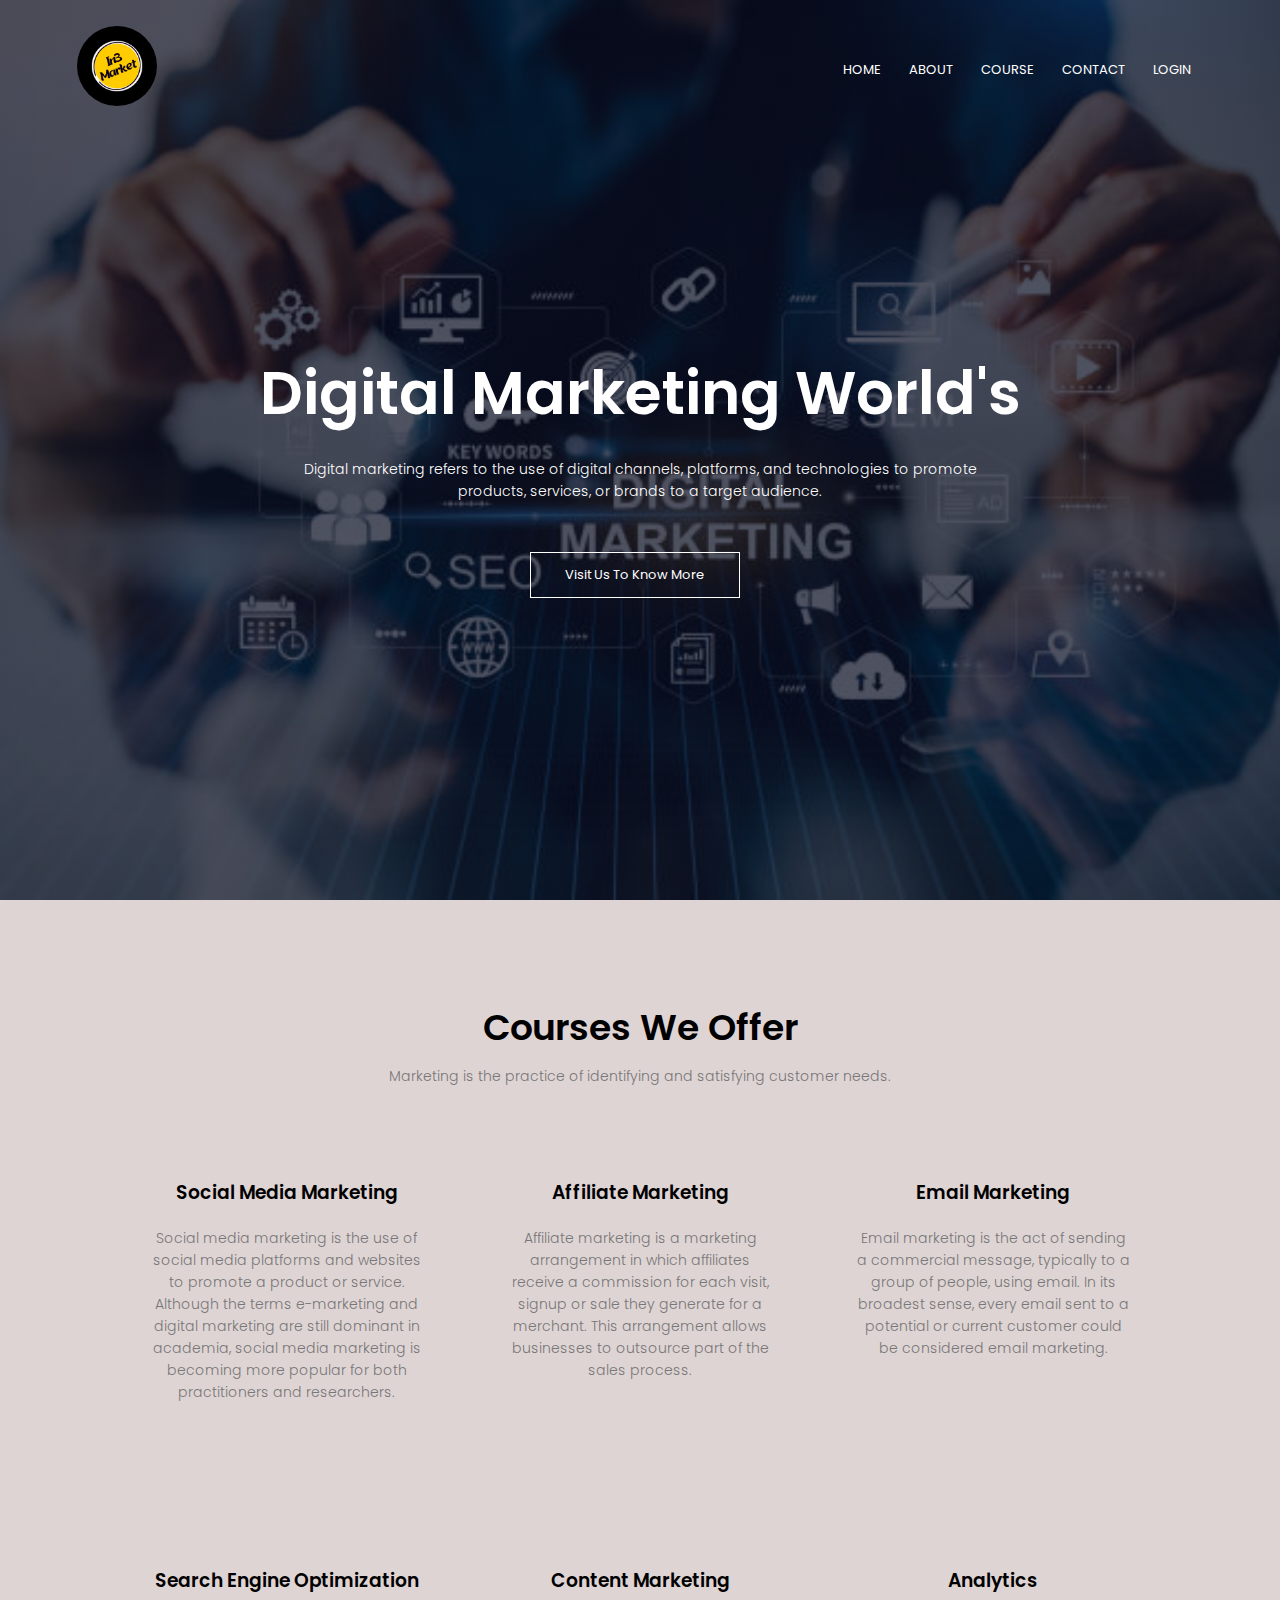
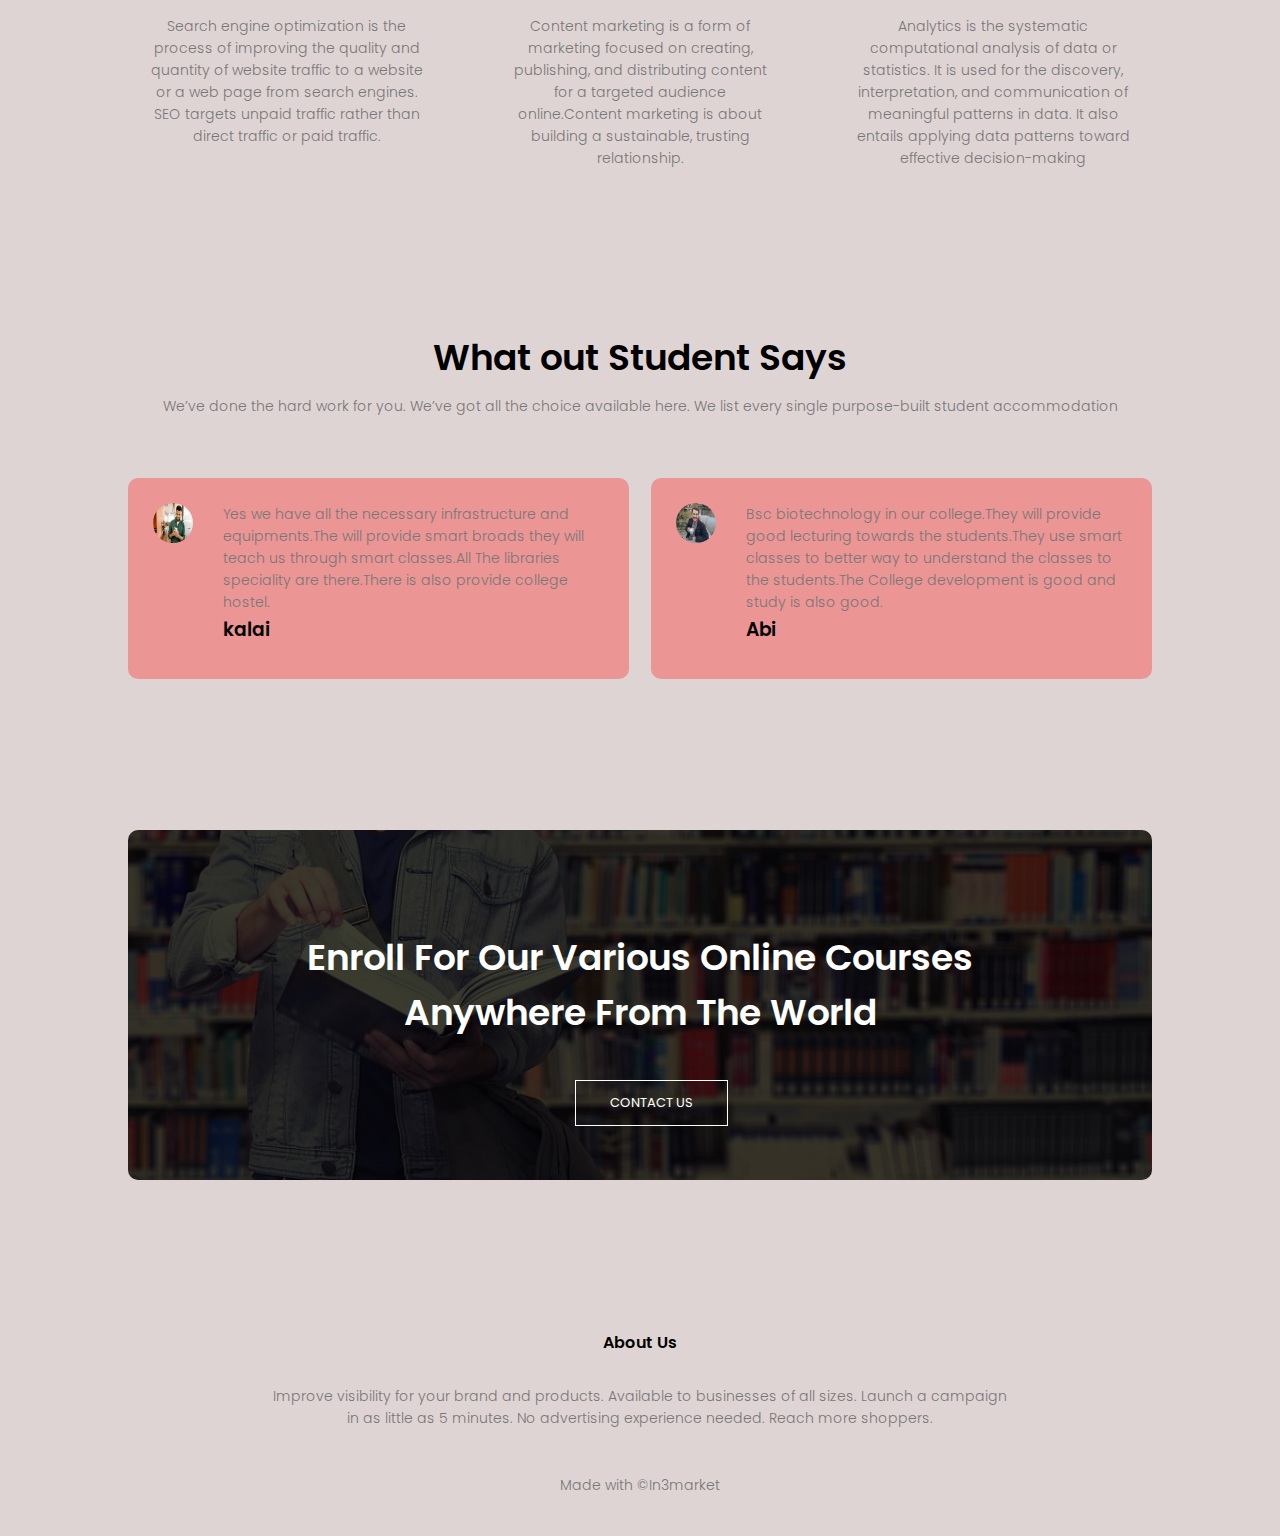
<file: index.html>
<!DOCTYPE html>
<html lang="en">
<head>
  <meta charset="UTF-8">
  <meta name="viewport" content="width=device-width, initial-scale=1.0">
  <title>In3market.com</title>
  <link rel="stylesheet" href="./css_index.css">
  <link rel="preconnect" href="https://fonts.googleapis.com">
<link rel="preconnect" href="https://fonts.gstatic.com" crossorigin>
<link href="https://fonts.googleapis.com/css2?family=Poppins:wght@200;300;400;600;700&display=swap" rel="stylesheet">
<link rel="stylesheet" href="https://cdnjs.cloudflare.com/ajax/libs/font-awesome/6.1.1/css/all.min.css" integrity="sha512-KfkfwYDsLkIlwQp6LFnl8zNdLGxu9YAA1QvwINks4PhcElQSvqcyVLLD9aMhXd13uQjoXtEKNosOWaZqXgel0g==" crossorigin="anonymous" referrerpolicy="no-referrer" />
  
</head>
<body>
  <section class="header">
    <nav>
      <a href="index.html"><img class="logo" src="image/logo.png" alt=""></a>
      <div class="nav-links" id="navLinks">
        <i class="fa fa-times" onclick="hideMenu()"></i>
        <ul>
          <li><a href="./index.html" >HOME</a></li>
          <li><a href="./about.html" target="_blank">ABOUT</a></li>
          <li><a href="./course.html" target="_blank">COURSE</a></li>
          <li><a href="./contact.html" target="_blank">CONTACT</a></li>
          <li><a href="./login.html" target="_blank">LOGIN</a></li>
        </ul>
      </div>
      <i class="fa fa-bars" onclick="showMenu()"></i>
    </nav>
    
    <div class="text-box">
      <h1>Digital Marketing World's</h1>
      <p>Digital marketing refers to the use of digital channels, platforms, and technologies to promote <br>products, services, or brands to a target audience. </p>
      <a href="" class="hero">Visit Us To Know More</a>
    </div>
  </section>

<!--course -->
<section class="course">
  <h1>Courses We Offer</h1>
  <p>Marketing is the practice of identifying and satisfying customer needs. </p>
  <div class="row">
    <div class="course-col">
      <h3>Social Media Marketing</h3>
      <p>Social media marketing is the use of social media platforms and websites to promote a product or service. Although the terms e-marketing and digital marketing are still dominant in academia, social media marketing is becoming more popular for both practitioners and researchers.</p>
    </div>
    <div class="course-col">
      <h3>Affiliate Marketing</h3>
      <p>Affiliate marketing is a marketing arrangement in which affiliates receive a commission for each visit, signup or sale they generate for a merchant. This arrangement allows businesses to outsource part of the sales process. </p>
    </div>
    <div class="course-col">
      <h3>Email Marketing</h3>
      <p>Email marketing is the act of sending a commercial message, typically to a group of people, using email. In its broadest sense, every email sent to a potential or current customer could be considered email marketing.</p>
    </div>
  </div>
</section>  

<section class="course1">
  
  <div class="row">
    
    <div class="course-col">
      <h3>Search Engine Optimization</h3>
      <p>Search engine optimization is the process of improving the quality and quantity of website traffic to a website or a web page from search engines. SEO targets unpaid traffic rather than direct traffic or paid traffic.</p>
    </div>
    <div class="course-col">
      <h3>Content Marketing</h3>
      <p>Content marketing is a form of marketing focused on creating, publishing, and distributing content for a targeted audience online.Content marketing is about building a sustainable, trusting relationship. </p>
    </div>
    <div class="course-col">
      <h3>Analytics</h3>
      <p>Analytics is the systematic computational analysis of data or statistics. It is used for the discovery, interpretation, and communication of meaningful patterns in data. It also entails applying data patterns toward effective decision-making</p>
    </div>
  </div>
</section> 
<!-- testimonials -->
<section class="testimonials">
  <h1>What out Student Says</h1>
  <p>We’ve done the hard work for you. We’ve got all the choice available here. We list every single purpose-built student accommodation</p>
  <div class="row">
    <div class="testimonial-col">
     <img src="./image/user-1.webp">
     <div>
      <p>Yes we have all the necessary infrastructure and equipments.The will provide smart broads they will teach us through smart classes.All The libraries speciality are there.There is also provide college hostel.</p>
      <h3>kalai</h3>
      <i class="fa-solid fa-star" style="color: #ebe40f;"></i><i class="fa-solid fa-star" style="color: #ebe40f;"></i><i class="fa-solid fa-star" style="color: #ebe40f;"></i><i class="fa-solid fa-star" style="color: #ebe40f;"></i>
      <i class="fa-regular fa-star" style="color: #2e2e28;"></i>
    </div>
    </div>
     <div class="testimonial-col">
      <img src="./image/user-2.jpg">
      <div>
      <p>Bsc biotechnology in our college.They will provide good lecturing towards the students.They use smart classes to better way to understand the classes to the students.The College development is good and study is also good.</p>
      <h3>Abi</h3>
      <i class="fa-solid fa-star" style="color: #ebe40f;"></i><i class="fa-solid fa-star" style="color: #ebe40f;"></i><i class="fa-solid fa-star" style="color: #ebe40f;"></i><i class="fa-solid fa-star" style="color: #ebe40f;"></i>
      <i class="fa-solid fa-star-half" style="color: #f9f115;"></i>
    </div>
         </div>
  </div>
</section>

<!-- Action -->
<section class="act">
  <h1>Enroll For Our Various Online Courses <br>Anywhere From The World</h1>
  <a href="" class="act-hero" id="us" >CONTACT US</a>
</section>

<!-- footer -->

<section class="footer">
  <h4>About Us</h4>
  <p>Improve visibility for your brand and products. Available to businesses of all sizes. Launch a campaign <br> in as little as 5 minutes. No advertising experience needed. Reach more shoppers.</p>
  <div class="icons">
    <i class="fa-brands fa-facebook" style="color: #4b7dd2;"></i>
    <i class="fa-brands fa-instagram" style="color: #e71328;"></i>
    <i class="fa-brands fa-twitter" style="color: #8ab1f4;"></i>
    <i class="fa-brands fa-linkedin" style="color: #0840a1;"></i>
  </div>
  <p>Made with &copy;In3market</p>
</section>

  <script>
    var navLinks = document.getElementById("navLinks");
   function showMenu(){
    navLinks.style.right ="0"
   }
   function hideMenu(){
    navLinks.style.right ="-200"
   }
  </script>
</body>
</html>
</file>
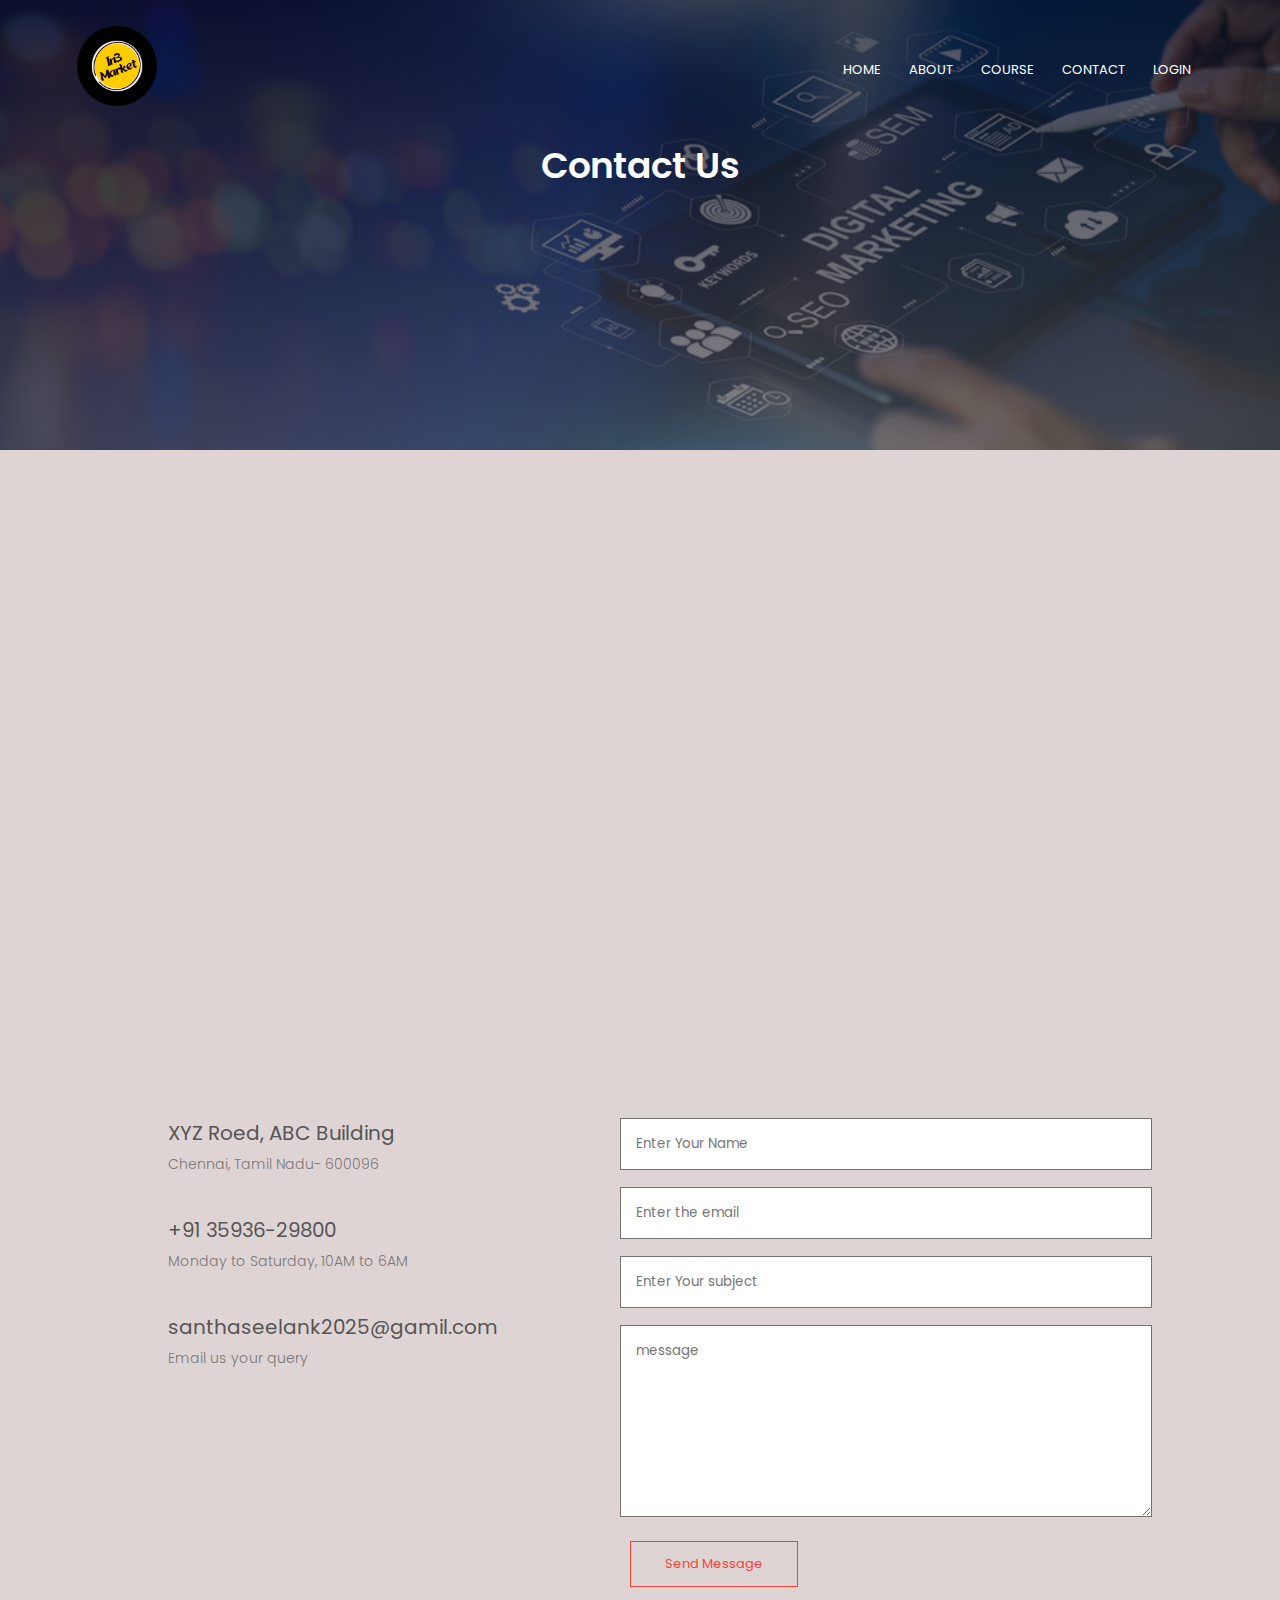
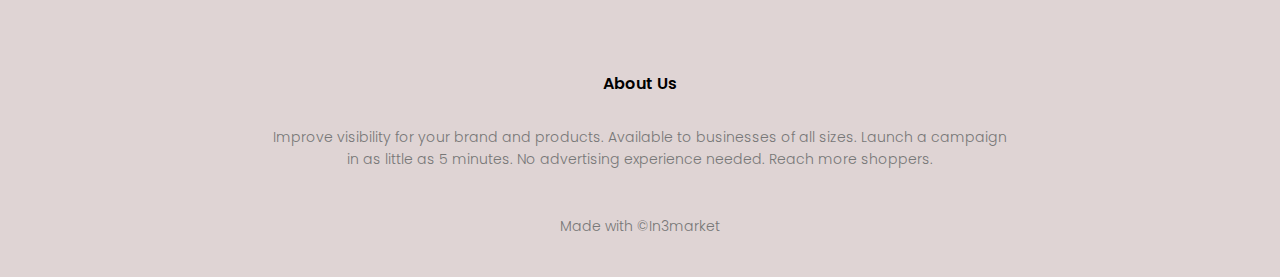
<file: contact.html>
<!DOCTYPE html>
<html lang="en">
<head>
  <meta charset="UTF-8">
  <meta name="viewport" content="width=device-width, initial-scale=1.0">
  <link rel="stylesheet" href="./css_index.css">
  <link rel="preconnect" href="https://fonts.googleapis.com">
<link rel="preconnect" href="https://fonts.gstatic.com" crossorigin>
<link href="https://fonts.googleapis.com/css2?family=Poppins:wght@200;300;400;600;700&display=swap" rel="stylesheet">
<link rel="stylesheet" href="https://cdnjs.cloudflare.com/ajax/libs/font-awesome/6.1.1/css/all.min.css" integrity="sha512-KfkfwYDsLkIlwQp6LFnl8zNdLGxu9YAA1QvwINks4PhcElQSvqcyVLLD9aMhXd13uQjoXtEKNosOWaZqXgel0g==" crossorigin="anonymous" referrerpolicy="no-referrer" />
  <title>Contact Us</title>
</head>
<body>
  <section class="sub-header">
    <nav>
      <a href="index.html"><img class="logo" src="image/logo.png" alt=""></a>
      <div class="nav-links" id="navLinks">
        <i class="fa fa-times" onclick="hideMenu()"></i>
        <ul>
          <li><a href="./index.html" >HOME</a></li>
          <li><a href="./about.html" >ABOUT</a></li>
          <li><a href="./course.html">COURSE</a></li>
          <li><a href="./contact.html">CONTACT</a></li>
          <li><a href="./login.html" >LOGIN</a></li>
        </ul>
      </div>
      <i class="fa fa-bars" onclick="showMenu()"></i>
    </nav>
    <div >
      <h1>Contact Us</h1>
    </div>
  </section>
<!-- content -->
<section class="location">
  <iframe src="https://www.google.com/maps/embed?pb=!1m14!1m12!1m3!1d971.9918949581845!2d80.2353714636886!3d12.973925419101034!2m3!1f0!2f0!3f0!3m2!1i1024!2i768!4f13.1!5e0!3m2!1sen!2sin!4v1696231691700!5m2!1sen!2sin" width="600" height="450" style="border:0;" allowfullscreen="" loading="lazy" referrerpolicy="no-referrer-when-downgrade"></iframe>
</section>
<section class="contact-us">
  <div class="row">
    <div class="contact-col">
      <div>
        <i class="fa-solid fa-house fa-xl" style="color: #f44336;"></i>
        <span>
          <h4>XYZ Roed, ABC Building</h4>
          <p>Chennai, Tamil Nadu- 600096</p>
        </span>
      </div>
      <div>
        <i class="fa-solid fa-phone fa-xl" style="color: #f44336;"></i>
        <span>
          <h4>+91 35936-29800</h4>
          <p>Monday to Saturday, 10AM to 6AM </p>
        </span>
      </div>
      <div>
        <i class="fa-solid fa-envelope fa-xl" style="color: #f44336;"></i>
        <span>
          <h4>santhaseelank2025@gamil.com</h4>
          <p>Email us your query</p>
        </span>
      </div>
    </div>
    <div class="contact-col">
      <form action="form.php" method="post">
        <input type="text" name="name" placeholder="Enter Your Name" required>
        <input type="email" name="email" placeholder="Enter the email " required>
        <input type="text" name="subject" placeholder="Enter Your subject" required>
        <textarea  rows="8"  name="message" placeholder="message"></textarea><br>
        <button class="hero red-btn" type="submit">Send Message </button>
      </form>
    </div>
  </div>
</section>

  <!-- footer -->
  <section class="footer">
    <h4>About Us</h4>
    <p>Improve visibility for your brand and products. Available to businesses of all sizes. Launch a campaign <br> in as little as 5 minutes. No advertising experience needed. Reach more shoppers.</p>
    <div class="icons">
      <i class="fa-brands fa-facebook" style="color: #4b7dd2;"></i>
      <i class="fa-brands fa-instagram" style="color: #e71328;"></i>
      <i class="fa-brands fa-twitter" style="color: #8ab1f4;"></i>
      <i class="fa-brands fa-linkedin" style="color: #0840a1;"></i>
    </div>
    <p>Made with &copy;In3market</p>
  </section>
  
    <script>
      var navLinks = document.getElementById("navLinks");
     function showMenu(){
      navLinks.style.right ="0"
     }
     function hideMenu(){
      navLinks.style.right ="-200"
     }
    </script>
</body>
</file>
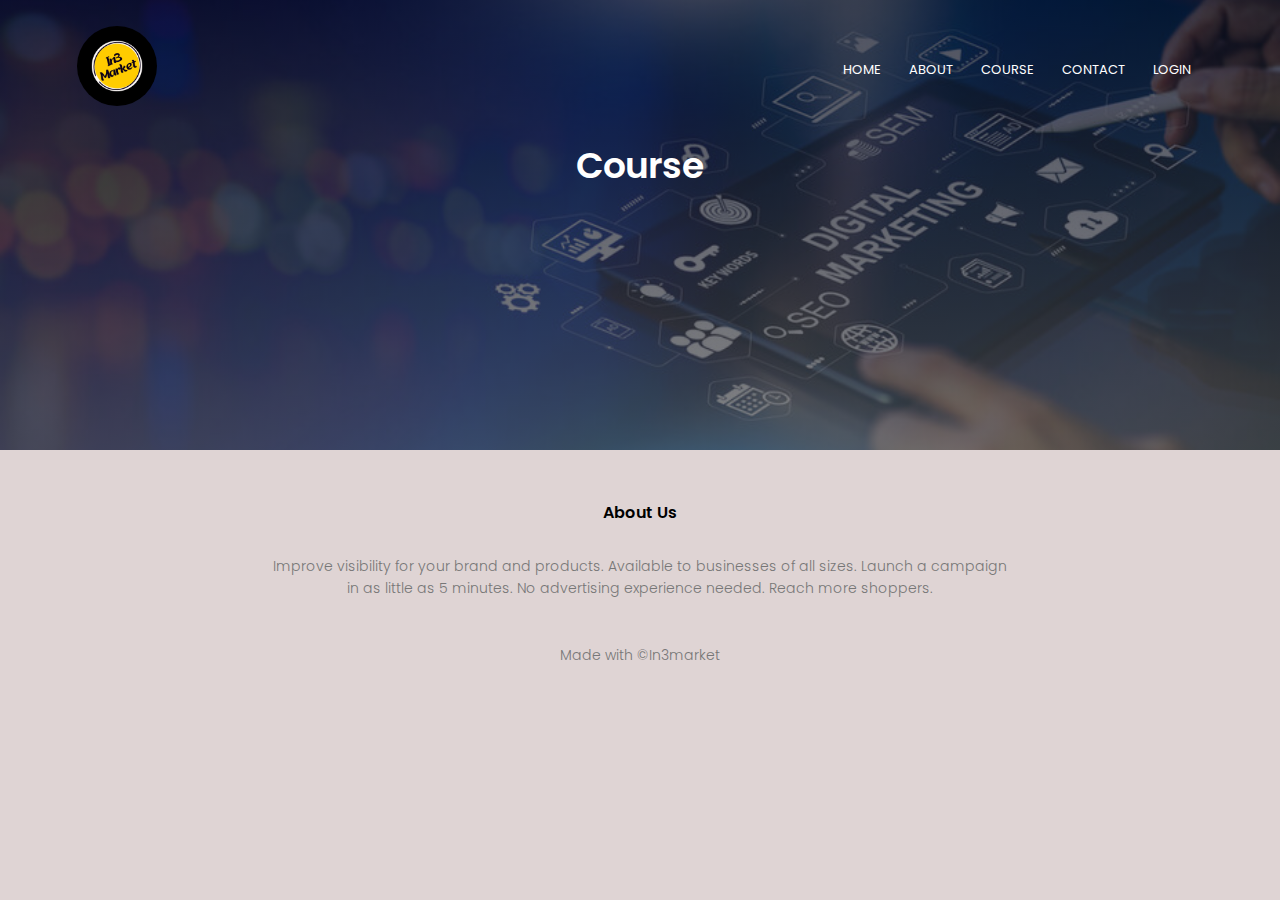
<file: course.html>
<!DOCTYPE html>
<html lang="en">
<head>
  <meta charset="UTF-8">
  <meta name="viewport" content="width=device-width, initial-scale=1.0">
  <link rel="stylesheet" href="./css_index.css">
  <link rel="preconnect" href="https://fonts.googleapis.com">
<link rel="preconnect" href="https://fonts.gstatic.com" crossorigin>
<link href="https://fonts.googleapis.com/css2?family=Poppins:wght@200;300;400;600;700&display=swap" rel="stylesheet">
<link rel="stylesheet" href="https://cdnjs.cloudflare.com/ajax/libs/font-awesome/6.1.1/css/all.min.css" integrity="sha512-KfkfwYDsLkIlwQp6LFnl8zNdLGxu9YAA1QvwINks4PhcElQSvqcyVLLD9aMhXd13uQjoXtEKNosOWaZqXgel0g==" crossorigin="anonymous" referrerpolicy="no-referrer" />
  <title>Contact Us</title>
</head>
<body>
  <section class="sub-header">
    <nav>
      <a href="index.html"><img class="logo" src="image/logo.png" alt=""></a>
      <div class="nav-links" id="navLinks">
        <i class="fa fa-times" onclick="hideMenu()"></i>
        <ul>
          <li><a href="./index.html" >HOME</a></li>
          <li><a href="./about.html" >ABOUT</a></li>
          <li><a href="./course.html" >COURSE</a></li>
          <li><a href="./contact.html" >CONTACT</a></li>
          <li><a href="./login.html" >LOGIN</a></li>
        </ul>
      </div>
      <i class="fa fa-bars" onclick="showMenu()"></i>
    </nav>
    <div >
      <h1>Course</h1>
    </div>
  </section>
<!-- content -->

  <!-- footer -->
  <section class="footer">
    <h4>About Us</h4>
    <p>Improve visibility for your brand and products. Available to businesses of all sizes. Launch a campaign <br> in as little as 5 minutes. No advertising experience needed. Reach more shoppers.</p>
    <div class="icons">
      <i class="fa-brands fa-facebook" style="color: #4b7dd2;"></i>
      <i class="fa-brands fa-instagram" style="color: #e71328;"></i>
      <i class="fa-brands fa-twitter" style="color: #8ab1f4;"></i>
      <i class="fa-brands fa-linkedin" style="color: #0840a1;"></i>
    </div>
    <p>Made with &copy;In3market</p>
  </section>
  
    <script>
      var navLinks = document.getElementById("navLinks");
     function showMenu(){
      navLinks.style.right ="0"
     }
     function hideMenu(){
      navLinks.style.right ="-200"
     }
    </script>
</body>
</file>
<file: css_index.css>
*{
  margin: 0;
  padding: 0;
  font-family: 'Poppins', sans-serif;
 }
 body{
  background-color: #dfd4d4;
 }
 .header{
  min-height: 100vh;
  width: 100%;
  background-image: linear-gradient(rgba(4,9,30,0.7),rgba(4,9,30,0.7)),url(image/digital_1.jpg);
  background-position: center;
  background-size: cover;
  position: relative;
 }
 .logo{
  width: 80px;
  border-radius: 100%;
 }
 nav{
  display: flex;
  padding: 2% 6%;
  justify-content: space-between;
  align-items: center;
 }
 .nav-links{
  flex: 1;
  text-align: right;
 }
 .nav-links ul li{
  list-style: none;
  display: inline-block;
  padding: 8px 12px;
  position: relative;
 }
 .nav-links ul li a{
  color: #fff;
  text-decoration: none;
  font-size: 13px;
 }
 .nav-links ul li::after{
  content: '';
  width: 0%;
  height: 2px;
  background: #f44336;
  display: block;
  margin: auto ;
  transition: 0.5s;
 }
 .nav-links ul li:hover::after{
  width: 100%;
 }
 .text-box{
  width: 90%;
  color: white;
  position: absolute;
  top: 50%;
  left: 50%;
  transform: translate(-50%,-50%);
  text-align: center;
 }
 .text-box h1{
  font-size: 60px;
 }
 .text-box p{
  margin: 10px 0 40px;
  font-size: 14px;
  color: white;
 }
 .hero{
  display: inline-block;
  text-decoration: none;
  color: white;
  border: 1px solid white;
  padding: 12px 34px;
  font-size: 13px;
  background: transparent;
  position: absolute;
  cursor: pointer;
  text-align: center;
  margin-left: -110px;
 }
 .hero:hover{
  border: 1px solid #f44336;
  background: #f44336;
  transition: 1s;
 }
nav .fa{
  display: none;
}

  
@media(max-width:700px){
  .text-box h1{
    font-size: 18px;
   }
   .nav-links ul li{
    display: block;
    
    }
    .nav-links {
      position: absolute;
      background: #f44336;
      height: 100vh;
      width: 200px;
      top: 0;
      right: -200px;
      text-align: left;
      z-index: 2;
      transition: 1s;
    }
    nav .fa{
      display: block;
      color: #fff;
      margin: 10px;
      font-size: 22px;
      cursor: pointer;
    }
    .nav-links ul{
      padding: 30px;
    }
 }

 /* course  */
 .course{
  width: 80%;
  margin: auto;
  text-align: center;
  padding-top: 100px;
 }
 h1{
  font-size: 36px;
  font-weight: 600;
 }
 p{
  color: #777;
  font-size: 14px;
  font-weight: 300;
  line-height: 22px;
  padding: 10px;
 }
 .row{
  margin-top: 5%;
  display: flex;
  justify-content: space-between;
 }
 .course-col{
  flex-basis: 31%;
  background: transparent;
  border-radius: 10px;
  margin-bottom: 5%;
  padding: 20px 12px;
  box-sizing: border-box;
  transition: 0.5s;
 }
 h3{
  text-align: center;
  font-weight: 600;
  margin: 10px 0 ;
 }
 .course-col:hover{
  box-shadow: 2px 2px 5px 1px #e02e2e;
 }
 @media(max-width:700px){
  .row{
    flex-direction: column;
  }
 }
.course1{
  width: 80%;
  margin: auto;
  text-align: center;
  padding-top: -35px;
}
.testimonials{
  width: 80%;
  margin: auto;
  padding-top: 80px;
  text-align: center;
}
.testimonial-col{
flex-basis: 44%;
border-radius: 10px;
margin-bottom: 5%;
text-align: left;
background: #eb9595;
padding: 25px;
cursor: pointer;
display: flex;
}
.testimonial-col img{
  height: 40px;
  width: 40px;
  margin-left: px;
  margin-right: 30px;
  border-radius: 80%;
}
.testimonial-col p{
  padding: 0;
}
.testimonial-col h3{
  margin-top: 2px;
  text-align: left;
}
@media(max-width: 700px){
  .testimonial-col img{
    margin-left: 0;
    margin-right: 15px;
  }
}
.act{
  margin: 100px auto;
  width: 80%;
  background-image: linear-gradient(rgba(0,0,0,0.7),rgba(0,0,0,0.7)),url(./image/img3.jpg);
  background-position: center;
  background-size: cover;
  border-radius: 10px;
  text-align: center;
  padding: 100px 0;
}
.act h1{
  color: #fff;
  margin-bottom: 40px;
  padding: 0%;
}
.act-hero{
  display: inline-block;
  text-decoration: none;
  color: white;
  border: 1px solid white;
  padding: 12px 34px;
  font-size: 13px;
  background: transparent;
  position: absolute;
  cursor: pointer;
  text-align: center;
  margin-left: -65px;
 }
 .act-hero:hover{
  border: 1px solid #f44336;
  background: #f44336;
  transition: 1s;
 }
@media(max-width:700px)
{
  .act h1{
    font-size: 22px; 
  }
}
/* footer */
.footer{
  width: 100%;
  text-align: center;
  padding: 30px 0;
}
.footer h4{
  margin-bottom: 25px;
  margin: 20px;
  font-weight: 600;
}
.icons .fa-brands{
 margin: 0 13px;
 cursor: pointer;
 padding: 18px 0;
} 

/* about vus page */
.sub-header{
   height: 50vh;
   width: 100%;
   background-image: linear-gradient(rgba(4,9,30,0.7),rgba(78, 79, 82, 0.7)),url(image/about.jpg);
   background-position: center;
   background-size: cover;
   text-align: center;
   color: white;
}
.about-us{
  width: 80%;
  margin: auto;
  padding-top: 80px;
  padding-bottom: 50px;
}
.about-col{
  flex: 48%;
  padding: 30px 2px;
}
.about-col img{
  width: 100%;
}
.about-col h1{
padding-top: 0;
}
.about-col p{
  padding: 15px 0 25px;
}
.red-btn{
  border: 1px solid #f44336;
  background: transparent;
  color: #f44336;
  margin-left: 10px;
}
.red-btn:hover{
  color: white;
}
/* content us */
.location{
width: 80%;
margin: auto;
padding: 80px 0;
}
.location iframe{
  width: 100%;
}
.contact-us{
  width: 80%;
  margin: auto;
}
.contact-col{
  flex-basis: 48px;
  margin-bottom: 80px;
}
.contact-col div{
display: flex;
align-items: center;
margin-bottom: 40px;
}
.contact-col div .fa-solid{
  font-size: 28px;
  margin: 10px;
  margin-right: 30px;
}
.contact-col div p{
  padding: 0;
}
.contact-col div h4{
  font-size: 20px;
  margin-bottom: 5px;
  color: #555;
  font-weight: 400;
}
.contact-col input,.contact-col textarea{
  width: 500px;
  padding: 15px;
  margin-bottom: 17px;
  outline: none;
  border: 1px solid #777272;
}
</file>
